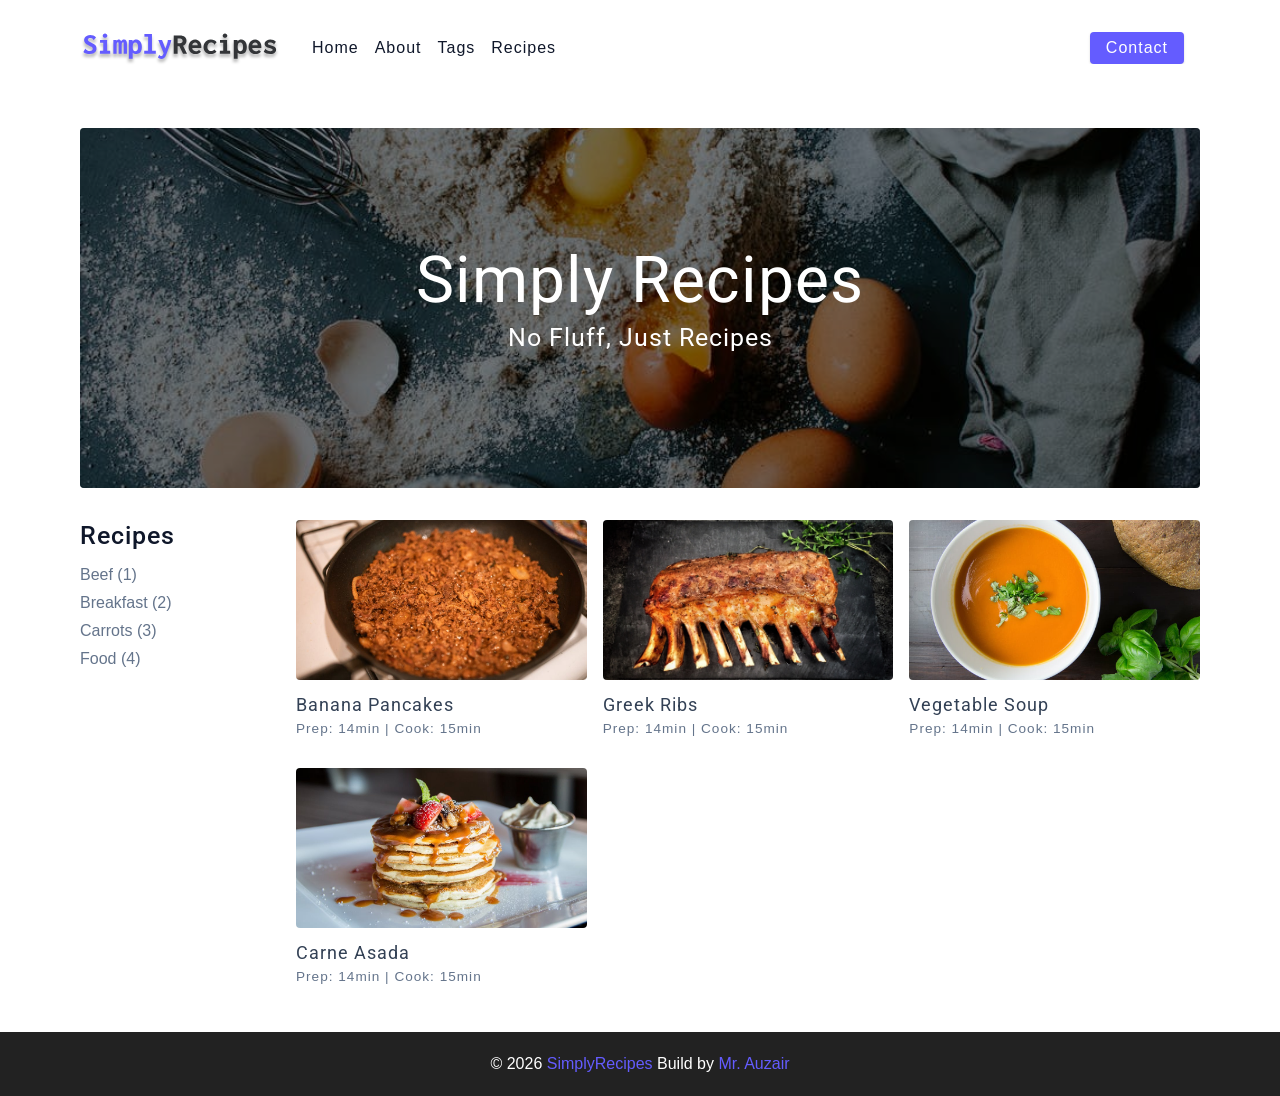
<file: index.html>
<!DOCTYPE html>
<html lang="en">
  <head>
    <meta charset="UTF-8" />
    <meta name="viewport" content="width=device-width, initial-scale=1.0" />
    <title>Simply Recipes</title>
    <!--Favicon-->
    <link rel="shortcut icon" href="assets/favicon.ico" type="image/x-icon" />
    <!--Normalize-->
    <link rel="stylesheet" href="css/normalize.css" />
    <!--Font Awesome-->
    <link
      rel="stylesheet"
      href="https://cdnjs.cloudflare.com/ajax/libs/font-awesome/5.14.0/css/all.min.css"
    />
    <link rel="stylesheet" href="css/main.css" />
  </head>
  <body>
    <!--nav-->
    <nav class="navbar">
      <div class="nav-center">
        <!--header-->
        <div class="nav-header">
          <a href="index.html" class="nav-logo">
            <img src="./assets/logo.svg" alt="simply recipes" />
          </a>
          <button class="btn nav-btn">
            <i class="fas fa-align-justify"></i>
          </button>
        </div>
        <!--links-->
        <nav class="nav-links">
          <a href="index.html" class="nav-link">home</a>
          <a href="about.html" class="nav-link">about</a>
          <a href="tags.html" class="nav-link">tags</a>
          <a href="recipes.html" class="nav-link">recipes</a>
          <div class="nav-link contact-link">
            <a href="contact.html" class="btn">contact</a>
          </div>
        </nav>
      </div>
    </nav>
    <!--end nav-->
    <!--main-->
    <main class="page">
      <!-- Hero -->
      <header class="hero">
        <div class="hero-container">
          <div class="hero-text">
            <h1>simply recipes</h1>
            <h4>no fluff, just recipes</h4>
          </div>
        </div>
      </header>
      <!-- end of hero -->

      <!-- Recipes Container -->
      <section class="recipes-container">
        <!-- tags Container -->
        <div class="tags-container">
          <h4 class="recipes">recipes</h4>
          <div class="tags-list">
            <a href="tag-template.html"> Beef (1)</a>
            <a href="tag-template.html"> Breakfast (2)</a>
            <a href="tag-template.html"> Carrots (3)</a>
            <a href="tag-template.html"> Food (4)</a>
          </div>
        </div>
        <!-- end of tags Container -->

        <!-- Recipes list -->
        <div class="recipes-list">
          <!-- Single Recipe -->
          <a href="single-recipe.html" class="recipe">
            <img
              src="./assets/recipes/recipe-1.jpeg"
              alt="food"
              class="img recipe-img"
            />
            <h5>banana pancakes</h5>
            <p>Prep: 14min | Cook: 15min</p>
          </a>
          <!-- End of Single Recipe -->
          <!-- Single Recipe -->
          <a href="single-recipe.html" class="recipe">
            <img
              src="./assets/recipes/recipe-2.jpeg"
              alt="food"
              class="img recipe-img"
            />
            <h5>greek ribs</h5>
            <p>Prep: 14min | Cook: 15min</p>
          </a>
          <!-- End of Single Recipe -->
          <!-- Single Recipe -->
          <a href="single-recipe.html" class="recipe">
            <img
              src="./assets/recipes/recipe-3.jpeg"
              alt="food"
              class="img recipe-img"
            />
            <h5>vegetable soup</h5>
            <p>Prep: 14min | Cook: 15min</p>
          </a>
          <!-- End of Single Recipe -->
          <!-- Single Recipe -->
          <a href="single-recipe.html" class="recipe">
            <img
              src="./assets/recipes/recipe-4.jpeg"
              alt="food"
              class="img recipe-img"
            />
            <h5>carne asada</h5>
            <p>Prep: 14min | Cook: 15min</p>
          </a>
          <!-- End of Single Recipe -->
        </div>
        <!-- end of recipes list -->
      </section>
      <!-- End Recipes Container -->
    </main>
    <!--end of main-->
    <!--footer-->
    <footer class="page-footer">
      <p>
        &copy; <span id="date"></span>
        <span class="footer-logo">SimplyRecipes</span> Build by
        <span class="author">Mr. Auzair</span>
      </p>
    </footer>
    <script src="./js/app.js"></script>
  </body>
</html>
</file>
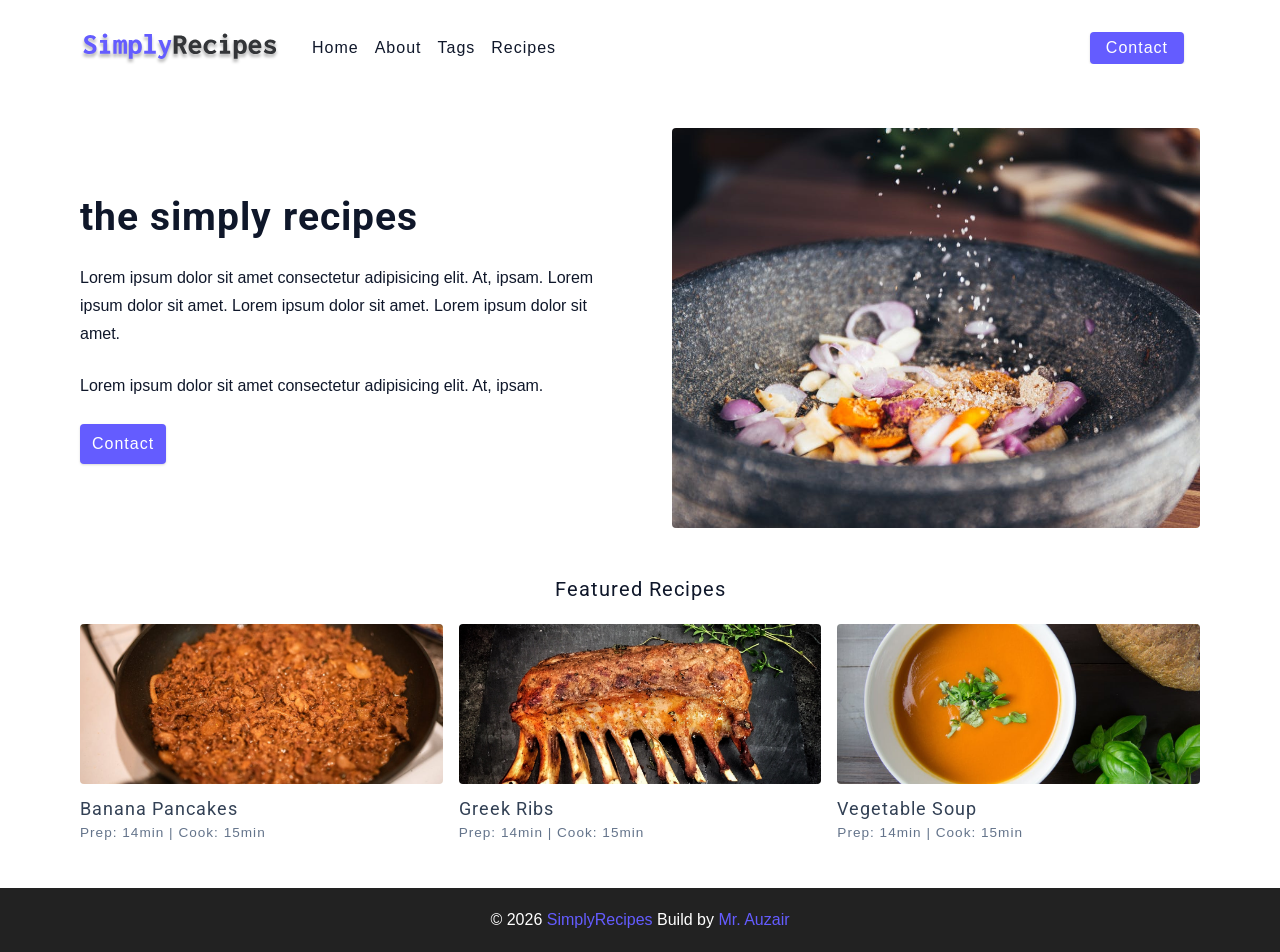
<file: about.html>
<!DOCTYPE html>
<html lang="en">
  <head>
    <meta charset="UTF-8" />
    <meta name="viewport" content="width=device-width, initial-scale=1.0" />
    <title>About</title>
    <!--Favicon-->
    <link rel="shortcut icon" href="assets/favicon.ico" type="image/x-icon" />
    <!--Normalize-->
    <link rel="stylesheet" href="css/normalize.css" />
    <!--Font Awesome-->
    <link
      rel="stylesheet"
      href="https://cdnjs.cloudflare.com/ajax/libs/font-awesome/5.14.0/css/all.min.css"
    />
    <link rel="stylesheet" href="css/main.css" />
  </head>
  <body>
    <!--nav-->
    <nav class="navbar">
      <div class="nav-center">
        <!--header-->
        <div class="nav-header">
          <a href="index.html" class="nav-logo">
            <img src="./assets/logo.svg" alt="simply recipes" />
          </a>
          <button class="btn nav-btn">
            <i class="fas fa-align-justify"></i>
          </button>
        </div>
        <!--links-->
        <nav class="nav-links">
          <a href="index.html" class="nav-link">home</a>
          <a href="about.html" class="nav-link">about</a>
          <a href="tags.html" class="nav-link">tags</a>
          <a href="recipes.html" class="nav-link">recipes</a>
          <div class="nav-link contact-link">
            <a href="contact.html" class="btn">contact</a>
          </div>
        </nav>
      </div>
    </nav>
    <!--end nav-->
    <!--main-->
    <main class="page">
      <section class="about-page">
        <article>
          <h2>the simply recipes</h2>
          <p>
            Lorem ipsum dolor sit amet consectetur adipisicing elit. At, ipsam.
            Lorem ipsum dolor sit amet. Lorem ipsum dolor sit amet. Lorem ipsum
            dolor sit amet.
          </p>
          <p>
            Lorem ipsum dolor sit amet consectetur adipisicing elit. At, ipsam.
          </p>
          <a href="contact.html" class="btn">contact</a>
        </article>
        <img
          src="./assets/about.jpeg"
          alt="pouring salt"
          class="img about-img"
        />
      </section>
      <section class="featured-recipes">
        <h5 class="featured-title">featured recipes</h5>
        <!-- Recipes list -->
        <div class="recipes-list">
          <!-- Single Recipe -->
          <a href="single-recipe.html" class="recipe">
            <img
              src="./assets/recipes/recipe-1.jpeg"
              alt="food"
              class="img recipe-img"
            />
            <h5>banana pancakes</h5>
            <p>Prep: 14min | Cook: 15min</p>
          </a>
          <!-- End of Single Recipe -->
          <!-- Single Recipe -->
          <a href="single-recipe.html" class="recipe">
            <img
              src="./assets/recipes/recipe-2.jpeg"
              alt="food"
              class="img recipe-img"
            />
            <h5>greek ribs</h5>
            <p>Prep: 14min | Cook: 15min</p>
          </a>
          <!-- End of Single Recipe -->
          <!-- Single Recipe -->
          <a href="single-recipe.html" class="recipe">
            <img
              src="./assets/recipes/recipe-3.jpeg"
              alt="food"
              class="img recipe-img"
            />
            <h5>vegetable soup</h5>
            <p>Prep: 14min | Cook: 15min</p>
          </a>
          <!-- End of Single Recipe -->
        </div>
        <!-- end of recipes list -->
      </section>
    </main>
    <!--end of main-->
    <!--footer-->
    <footer class="page-footer">
      <p>
        &copy; <span id="date"></span>
        <span class="footer-logo">SimplyRecipes</span> Build by
        <span class="author">Mr. Auzair</span>
      </p>
    </footer>
    <script src="./js/app.js"></script>
  </body>
</html>
</file>
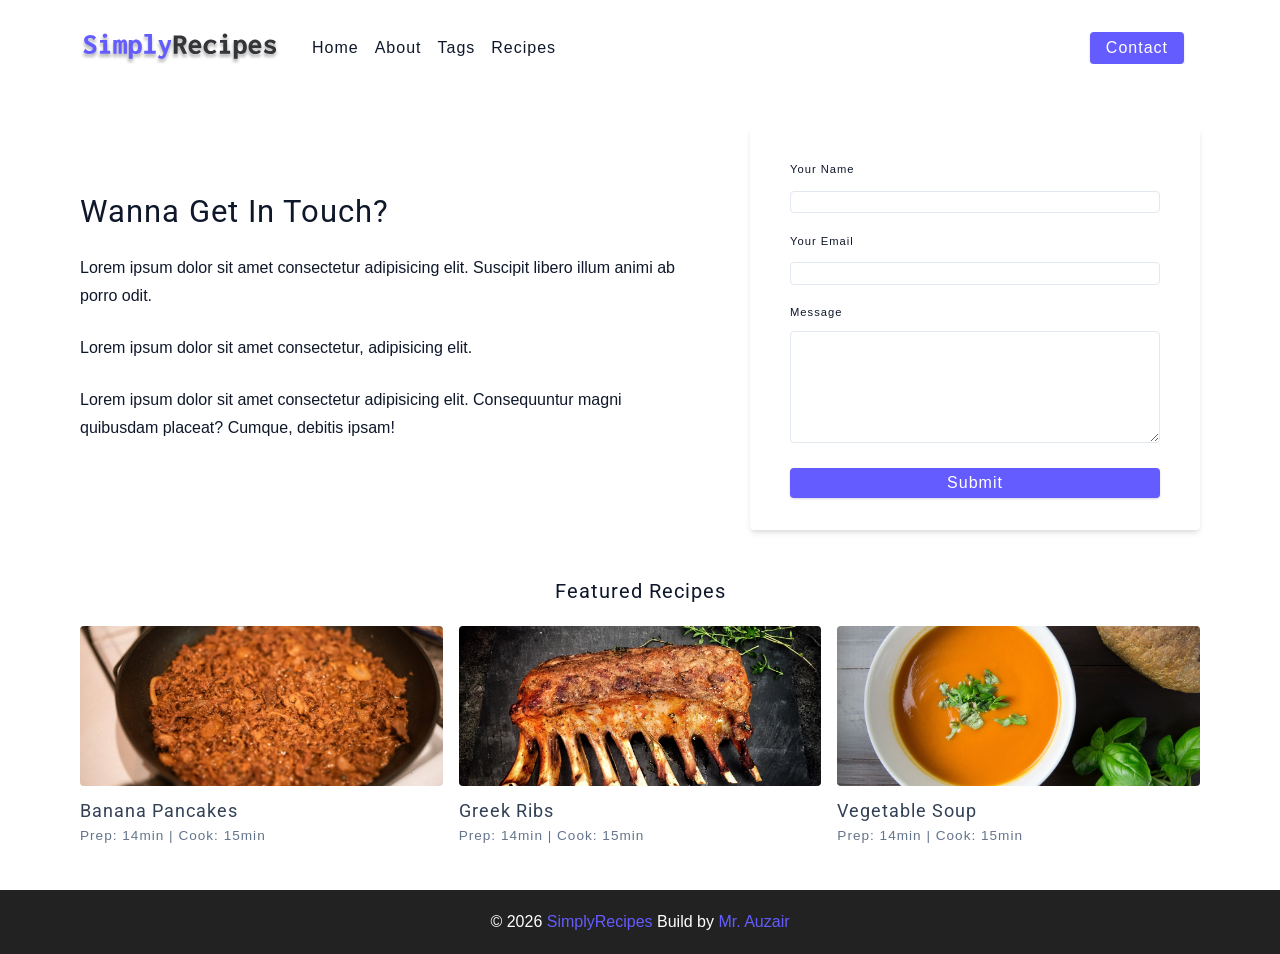
<file: contact.html>
<!DOCTYPE html>
<html lang="en">
  <head>
    <meta charset="UTF-8" />
    <meta name="viewport" content="width=device-width, initial-scale=1.0" />
    <title>Contact</title>
    <!--Favicon-->
    <link rel="shortcut icon" href="assets/favicon.ico" type="image/x-icon" />
    <!--Normalize-->
    <link rel="stylesheet" href="css/normalize.css" />
    <!--Font Awesome-->
    <link
      rel="stylesheet"
      href="https://cdnjs.cloudflare.com/ajax/libs/font-awesome/5.14.0/css/all.min.css"
    />
    <link rel="stylesheet" href="css/main.css" />
  </head>
  <body>
    <!--nav-->
    <nav class="navbar">
      <div class="nav-center">
        <!--header-->
        <div class="nav-header">
          <a href="index.html" class="nav-logo">
            <img src="./assets/logo.svg" alt="simply recipes" />
          </a>
          <button class="btn nav-btn">
            <i class="fas fa-align-justify"></i>
          </button>
        </div>
        <!--links-->
        <nav class="nav-links">
          <a href="index.html" class="nav-link">home</a>
          <a href="about.html" class="nav-link">about</a>
          <a href="tags.html" class="nav-link">tags</a>
          <a href="recipes.html" class="nav-link">recipes</a>
          <div class="nav-link contact-link">
            <a href="contact.html" class="btn">contact</a>
          </div>
        </nav>
      </div>
    </nav>
    <!--end nav-->
    <!--main-->
    <main class="page">
      <section class="contact-container">
        <article class="contact-info">
          <h3>wanna get in touch?</h3>
          <p>
            Lorem ipsum dolor sit amet consectetur adipisicing elit. Suscipit
            libero illum animi ab porro odit.
          </p>
          <p>Lorem ipsum dolor sit amet consectetur, adipisicing elit.</p>
          <p>
            Lorem ipsum dolor sit amet consectetur adipisicing elit.
            Consequuntur magni quibusdam placeat? Cumque, debitis ipsam!
          </p>
        </article>
        <article>
          <form class="form contact-form">
            <div class="form-row">
              <label for="name" class="form-label">your name</label>
              <input type="text" name="name" id="name" class="form-input" />
            </div>
            <div class="form-row">
              <label for="email" class="form-label">your email</label>
              <input type="email" name="email" id="email" class="form-input" />
            </div>
            <div class="form-row">
              <label for="message" class="form-label">message</label>
              <textarea
                name="message"
                class="form-textarea"
                id="message"
              ></textarea>
            </div>
            <button type="submit" class="btn btn-block">submit</button>
          </form>
        </article>
      </section>
      <section class="featured-recipes">
        <h5 class="featured-title">featured recipes</h5>
        <!-- Recipes list -->
        <div class="recipes-list">
          <!-- Single Recipe -->
          <a href="single-recipe.html" class="recipe">
            <img
              src="./assets/recipes/recipe-1.jpeg"
              alt="food"
              class="img recipe-img"
            />
            <h5>banana pancakes</h5>
            <p>Prep: 14min | Cook: 15min</p>
          </a>
          <!-- End of Single Recipe -->
          <!-- Single Recipe -->
          <a href="single-recipe.html" class="recipe">
            <img
              src="./assets/recipes/recipe-2.jpeg"
              alt="food"
              class="img recipe-img"
            />
            <h5>greek ribs</h5>
            <p>Prep: 14min | Cook: 15min</p>
          </a>
          <!-- End of Single Recipe -->
          <!-- Single Recipe -->
          <a href="single-recipe.html" class="recipe">
            <img
              src="./assets/recipes/recipe-3.jpeg"
              alt="food"
              class="img recipe-img"
            />
            <h5>vegetable soup</h5>
            <p>Prep: 14min | Cook: 15min</p>
          </a>
          <!-- End of Single Recipe -->
        </div>
        <!-- end of recipes list -->
      </section>
    </main>
    <!--end of main-->
    <!--footer-->
    <footer class="page-footer">
      <p>
        &copy; <span id="date"></span>
        <span class="footer-logo">SimplyRecipes</span> Build by
        <span class="author">Mr. Auzair</span>
      </p>
    </footer>
    <script src="./js/app.js"></script>
  </body>
</html>
</file>
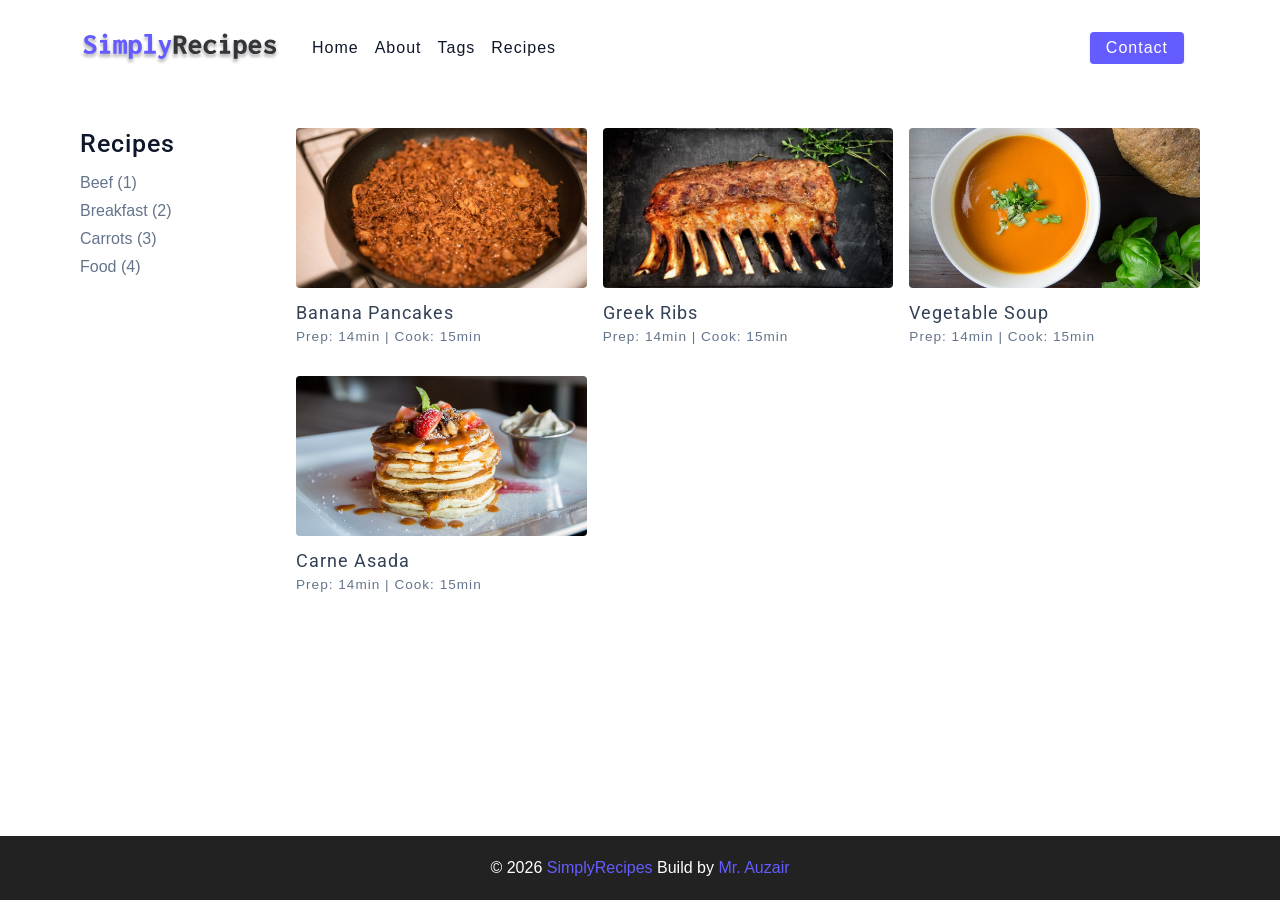
<file: recipes.html>
<!DOCTYPE html>
<html lang="en">
  <head>
    <meta charset="UTF-8" />
    <meta name="viewport" content="width=device-width, initial-scale=1.0" />
    <title>Recipes</title>
    <!--Favicon-->
    <link rel="shortcut icon" href="assets/favicon.ico" type="image/x-icon" />
    <!--Normalize-->
    <link rel="stylesheet" href="css/normalize.css" />
    <!--Font Awesome-->
    <link
      rel="stylesheet"
      href="https://cdnjs.cloudflare.com/ajax/libs/font-awesome/5.14.0/css/all.min.css"
    />
    <link rel="stylesheet" href="css/main.css" />
  </head>
  <body>
    <!--nav-->
    <nav class="navbar">
      <div class="nav-center">
        <!--header-->
        <div class="nav-header">
          <a href="index.html" class="nav-logo">
            <img src="./assets/logo.svg" alt="simply recipes" />
          </a>
          <button class="btn nav-btn">
            <i class="fas fa-align-justify"></i>
          </button>
        </div>
        <!--links-->
        <nav class="nav-links">
          <a href="index.html" class="nav-link">home</a>
          <a href="about.html" class="nav-link">about</a>
          <a href="tags.html" class="nav-link">tags</a>
          <a href="recipes.html" class="nav-link">recipes</a>
          <div class="nav-link contact-link">
            <a href="contact.html" class="btn">contact</a>
          </div>
        </nav>
      </div>
    </nav>
    <!--end nav-->
    <!--main-->
    <main class="page">
      <!-- Recipes Container -->
      <section class="recipes-container">
        <!-- tags Container -->
        <div class="tags-container">
          <h4 class="recipes">recipes</h4>
          <div class="tags-list">
            <a href="tag-template.html"> Beef (1)</a>
            <a href="tag-template.html"> Breakfast (2)</a>
            <a href="tag-template.html"> Carrots (3)</a>
            <a href="tag-template.html"> Food (4)</a>
          </div>
        </div>
        <!-- end of tags Container -->

        <!-- Recipes Container -->
        <div class="recipes-list">
          <!-- Single Recipe -->
          <a href="single-recipe.html" class="recipe">
            <img
              src="./assets/recipes/recipe-1.jpeg"
              alt="food"
              class="img recipe-img"
            />
            <h5>banana pancakes</h5>
            <p>Prep: 14min | Cook: 15min</p>
          </a>
          <!-- End of Single Recipe -->
          <!-- Single Recipe -->
          <a href="single-recipe.html" class="recipe">
            <img
              src="./assets/recipes/recipe-2.jpeg"
              alt="food"
              class="img recipe-img"
            />
            <h5>greek ribs</h5>
            <p>Prep: 14min | Cook: 15min</p>
          </a>
          <!-- End of Single Recipe -->
          <!-- Single Recipe -->
          <a href="single-recipe.html" class="recipe">
            <img
              src="./assets/recipes/recipe-3.jpeg"
              alt="food"
              class="img recipe-img"
            />
            <h5>vegetable soup</h5>
            <p>Prep: 14min | Cook: 15min</p>
          </a>
          <!-- End of Single Recipe -->
          <!-- Single Recipe -->
          <a href="single-recipe.html" class="recipe">
            <img
              src="./assets/recipes/recipe-4.jpeg"
              alt="food"
              class="img recipe-img"
            />
            <h5>carne asada</h5>
            <p>Prep: 14min | Cook: 15min</p>
          </a>
          <!-- End of Single Recipe -->
        </div>
        <!-- end of recipes Container -->
      </section>
      <!-- End Recipes Container -->
    </main>
    <!--end of main-->
    <!--footer-->
    <footer class="page-footer">
      <p>
        &copy; <span id="date"></span>
        <span class="footer-logo">SimplyRecipes</span> Build by
        <span class="author">Mr. Auzair</span>
      </p>
    </footer>
    <script src="./js/app.js"></script>
  </body>
</html>
</file>
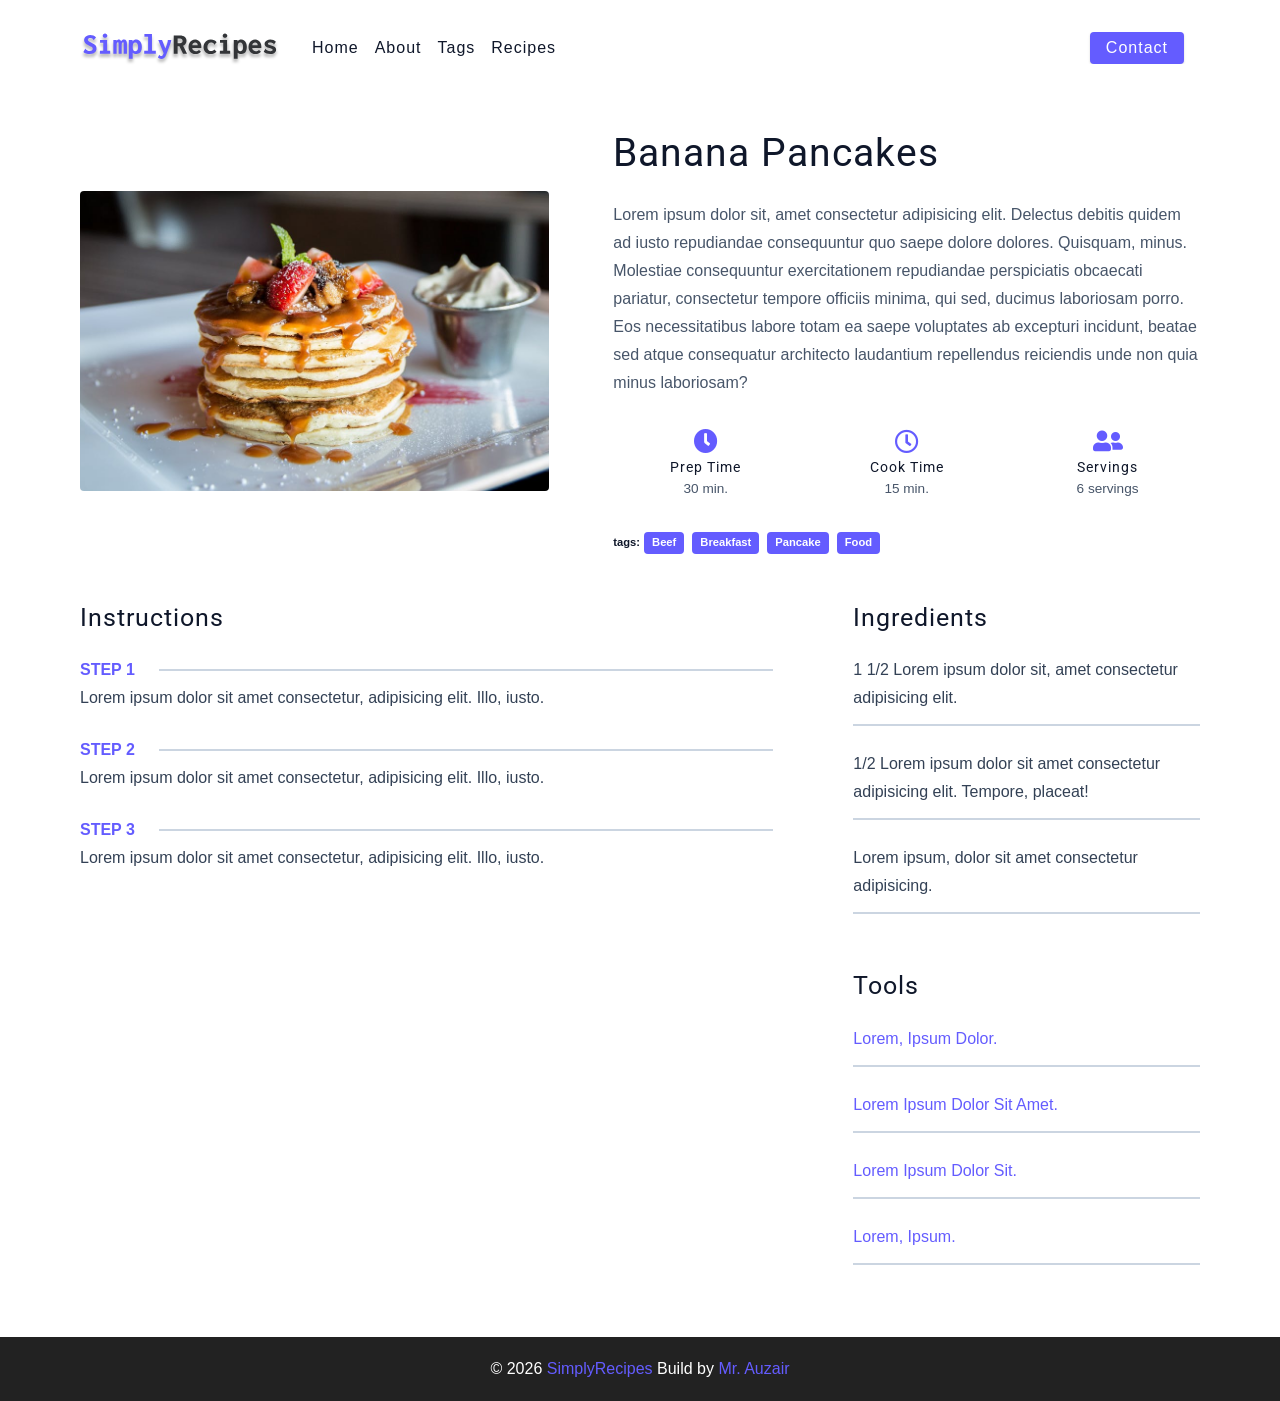
<file: single-recipe.html>
<!DOCTYPE html>
<html lang="en">
  <head>
    <meta charset="UTF-8" />
    <meta name="viewport" content="width=device-width, initial-scale=1.0" />
    <title>Single Recipe</title>
    <!--Favicon-->
    <link rel="shortcut icon" href="assets/favicon.ico" type="image/x-icon" />
    <!--Normalize-->
    <link rel="stylesheet" href="css/normalize.css" />
    <!--Font Awesome-->
    <link
      rel="stylesheet"
      href="https://cdnjs.cloudflare.com/ajax/libs/font-awesome/5.14.0/css/all.min.css"
    />
    <link rel="stylesheet" href="css/main.css" />
  </head>
  <body>
    <!--nav-->
    <nav class="navbar">
      <div class="nav-center">
        <!--header-->
        <div class="nav-header">
          <a href="index.html" class="nav-logo">
            <img src="./assets/logo.svg" alt="simply recipes" />
          </a>
          <button class="btn nav-btn">
            <i class="fas fa-align-justify"></i>
          </button>
        </div>
        <!--links-->
        <nav class="nav-links">
          <a href="index.html" class="nav-link">home</a>
          <a href="about.html" class="nav-link">about</a>
          <a href="tags.html" class="nav-link">tags</a>
          <a href="recipes.html" class="nav-link">recipes</a>
          <div class="nav-link contact-link">
            <a href="contact.html" class="btn">contact</a>
          </div>
        </nav>
      </div>
    </nav>
    <!--end nav-->
    <!--main-->
    <main class="page">
      <div class="recipe-page">
        <section class="recipe-hero">
          <img
            src="./assets/recipes/recipe-4.jpeg"
            alt="banana pancake"
            class="img recipe-hero-img"
          />
          <article>
            <h2>banana pancakes</h2>
            <p>
              Lorem ipsum dolor sit, amet consectetur adipisicing elit. Delectus
              debitis quidem ad iusto repudiandae consequuntur quo saepe dolore
              dolores. Quisquam, minus. Molestiae consequuntur exercitationem
              repudiandae perspiciatis obcaecati pariatur, consectetur tempore
              officiis minima, qui sed, ducimus laboriosam porro. Eos
              necessitatibus labore totam ea saepe voluptates ab excepturi
              incidunt, beatae sed atque consequatur architecto laudantium
              repellendus reiciendis unde non quia minus laboriosam?
            </p>
            <!-- recipe icons -->
            <div class="recipe-icons">
              <!-- single recipe icon -->
              <article>
                <i class="fas fa-clock"></i>
                <h5>prep time</h5>
                <p>30 min.</p>
              </article>
              <!-- single recipe icon -->
              <article>
                <i class="far fa-clock"></i>
                <h5>cook time</h5>
                <p>15 min.</p>
              </article>
              <!-- single recipe icon -->
              <article>
                <i class="fas fa-user-friends"></i>
                <h5>servings</h5>
                <p>6 servings</p>
              </article>
            </div>
            <!-- recipe tags -->
            <div class="recipe-tags">
              tags: <a href="tag-template.html">beef</a>
              <a href="tag-template.html">breakfast</a>
              <a href="tag-template.html">pancake</a>
              <a href="tag-template.html">food</a>
            </div>
          </article>
        </section>
        <section class="recipe-content">
          <article>
            <h4>instructions</h4>
            <!-- single instruction-->
            <div class="single-instruction">
              <header>
                <p>step 1</p>
                <div></div>
              </header>
              <p>
                Lorem ipsum dolor sit amet consectetur, adipisicing elit. Illo,
                iusto.
              </p>
            </div>
            <!-- single instruction-->
            <div class="single-instruction">
              <header>
                <p>step 2</p>
                <div></div>
              </header>
              <p>
                Lorem ipsum dolor sit amet consectetur, adipisicing elit. Illo,
                iusto.
              </p>
            </div>
            <!-- single instruction-->
            <div class="single-instruction">
              <header>
                <p>step 3</p>
                <div></div>
              </header>
              <p>
                Lorem ipsum dolor sit amet consectetur, adipisicing elit. Illo,
                iusto.
              </p>
            </div>
          </article>
          <article class="second-column">
            <div>
              <h4>ingredients</h4>
              <p class="single-ingredient">
                1 1/2 Lorem ipsum dolor sit, amet consectetur adipisicing elit.
              </p>
              <p class="single-ingredient">
                1/2 Lorem ipsum dolor sit amet consectetur adipisicing elit.
                Tempore, placeat!
              </p>
              <p class="single-ingredient">
                Lorem ipsum, dolor sit amet consectetur adipisicing.
              </p>
            </div>
            <div>
              <h4>tools</h4>
              <p class="single-tool">Lorem, ipsum dolor.</p>
              <p class="single-tool">Lorem ipsum dolor sit amet.</p>
              <p class="single-tool">Lorem ipsum dolor sit.</p>
              <p class="single-tool">Lorem, ipsum.</p>
            </div>
          </article>
        </section>
      </div>
    </main>
    <!--end of main-->
    <!--footer-->
    <footer class="page-footer">
      <p>
        &copy; <span id="date"></span>
        <span class="footer-logo">SimplyRecipes</span> Build by
        <span class="author">Mr. Auzair</span>
      </p>
    </footer>
    <script src="./js/app.js"></script>
  </body>
</html>
</file>
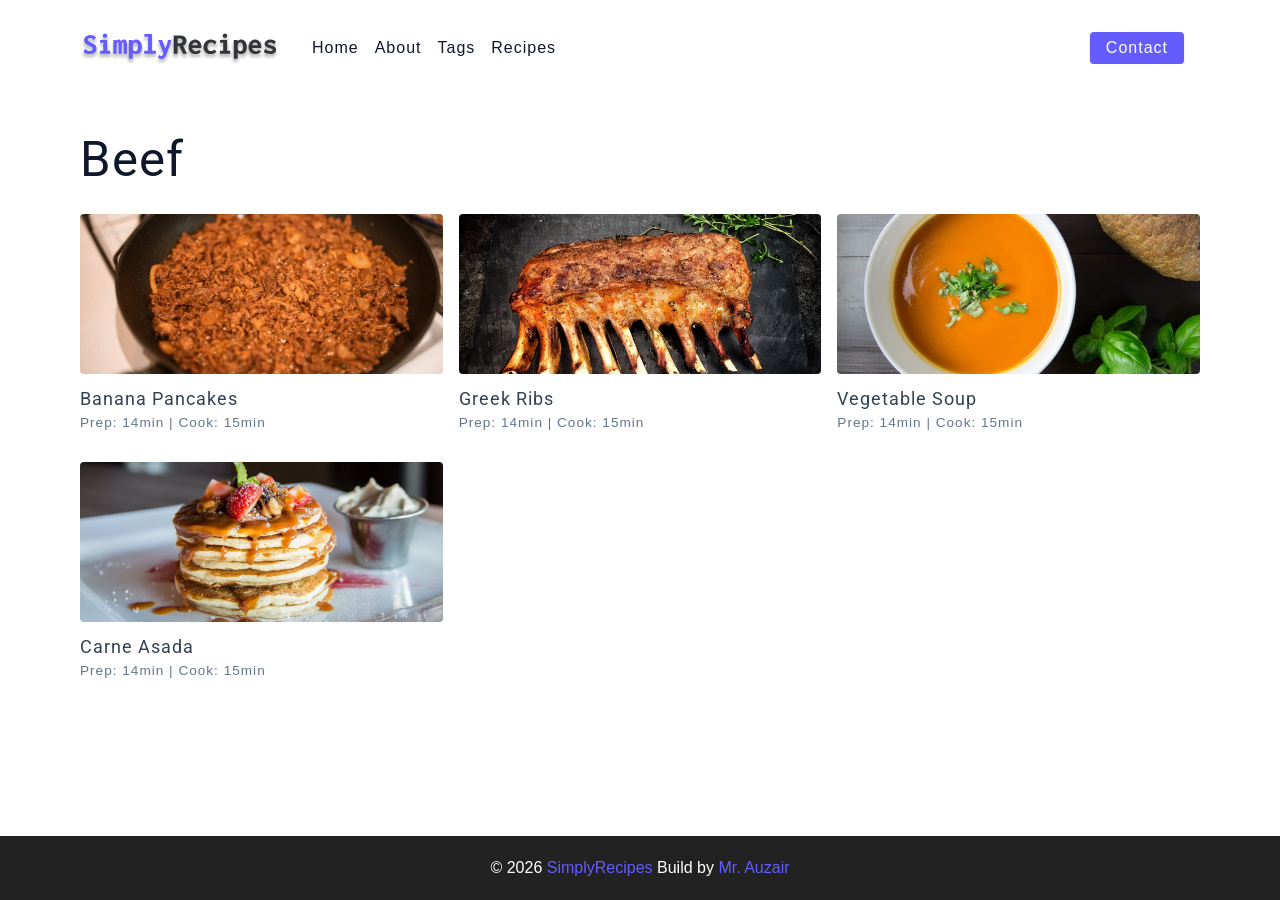
<file: tag-template.html>
<!DOCTYPE html>
<html lang="en">
  <head>
    <meta charset="UTF-8" />
    <meta name="viewport" content="width=device-width, initial-scale=1.0" />
    <title>Tag Template</title>
    <!--Favicon-->
    <link rel="shortcut icon" href="assets/favicon.ico" type="image/x-icon" />
    <!--Normalize-->
    <link rel="stylesheet" href="css/normalize.css" />
    <!--Font Awesome-->
    <link
      rel="stylesheet"
      href="https://cdnjs.cloudflare.com/ajax/libs/font-awesome/5.14.0/css/all.min.css"
    />
    <link rel="stylesheet" href="css/main.css" />
  </head>
  <body>
    <!--nav-->
    <nav class="navbar">
      <div class="nav-center">
        <!--header-->
        <div class="nav-header">
          <a href="index.html" class="nav-logo">
            <img src="./assets/logo.svg" alt="simply recipes" />
          </a>
          <button class="btn nav-btn">
            <i class="fas fa-align-justify"></i>
          </button>
        </div>
        <!--links-->
        <nav class="nav-links">
          <a href="index.html" class="nav-link">home</a>
          <a href="about.html" class="nav-link">about</a>
          <a href="tags.html" class="nav-link">tags</a>
          <a href="recipes.html" class="nav-link">recipes</a>
          <div class="nav-link contact-link">
            <a href="contact.html" class="btn">contact</a>
          </div>
        </nav>
      </div>
    </nav>
    <!--end nav-->
    <!--main-->
    <main class="page">
      <div>
        <h1>beef</h1>
        <div class="recipes-list">
          <!-- Single Recipe -->
          <a href="single-recipe.html" class="recipe">
            <img
              src="./assets/recipes/recipe-1.jpeg"
              alt="food"
              class="img recipe-img"
            />
            <h5>banana pancakes</h5>
            <p>Prep: 14min | Cook: 15min</p>
          </a>
          <!-- End of Single Recipe -->
          <!-- Single Recipe -->
          <a href="single-recipe.html" class="recipe">
            <img
              src="./assets/recipes/recipe-2.jpeg"
              alt="food"
              class="img recipe-img"
            />
            <h5>greek ribs</h5>
            <p>Prep: 14min | Cook: 15min</p>
          </a>
          <!-- End of Single Recipe -->
          <!-- Single Recipe -->
          <a href="single-recipe.html" class="recipe">
            <img
              src="./assets/recipes/recipe-3.jpeg"
              alt="food"
              class="img recipe-img"
            />
            <h5>vegetable soup</h5>
            <p>Prep: 14min | Cook: 15min</p>
          </a>
          <!-- End of Single Recipe -->
          <!-- Single Recipe -->
          <a href="single-recipe.html" class="recipe">
            <img
              src="./assets/recipes/recipe-4.jpeg"
              alt="food"
              class="img recipe-img"
            />
            <h5>carne asada</h5>
            <p>Prep: 14min | Cook: 15min</p>
          </a>
          <!-- End of Single Recipe -->
        </div>
        <!-- end of recipes list -->
      </div>
    </main>
    <!--end of main-->
    <!--footer-->
    <footer class="page-footer">
      <p>
        &copy; <span id="date"></span>
        <span class="footer-logo">SimplyRecipes</span> Build by
        <span class="author">Mr. Auzair</span>
      </p>
    </footer>
    <script src="./js/app.js"></script>
  </body>
</html>
</file>
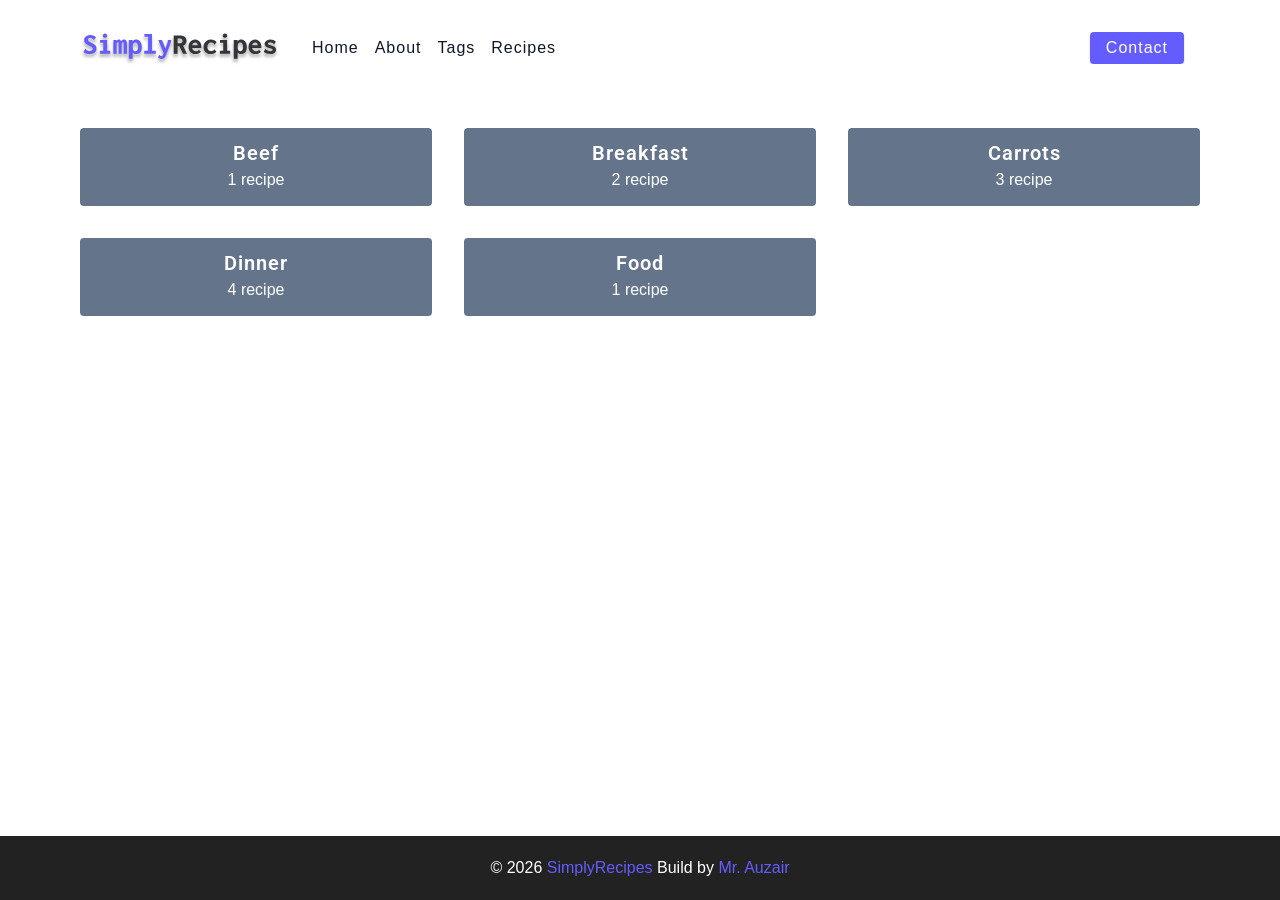
<file: tags.html>
<!DOCTYPE html>
<html lang="en">
  <head>
    <meta charset="UTF-8" />
    <meta name="viewport" content="width=device-width, initial-scale=1.0" />
    <title>Tags Page</title>
    <!--Favicon-->
    <link rel="shortcut icon" href="assets/favicon.ico" type="image/x-icon" />
    <!--Normalize-->
    <link rel="stylesheet" href="css/normalize.css" />
    <!--Font Awesome-->
    <link
      rel="stylesheet"
      href="https://cdnjs.cloudflare.com/ajax/libs/font-awesome/5.14.0/css/all.min.css"
    />
    <link rel="stylesheet" href="css/main.css" />
  </head>
  <body>
    <!--nav-->
    <nav class="navbar">
      <div class="nav-center">
        <!--header-->
        <div class="nav-header">
          <a href="index.html" class="nav-logo">
            <img src="./assets/logo.svg" alt="simply recipes" />
          </a>
          <button class="btn nav-btn">
            <i class="fas fa-align-justify"></i>
          </button>
        </div>
        <!--links-->
        <nav class="nav-links">
          <a href="index.html" class="nav-link">home</a>
          <a href="about.html" class="nav-link">about</a>
          <a href="tags.html" class="nav-link">tags</a>
          <a href="recipes.html" class="nav-link">recipes</a>
          <div class="nav-link contact-link">
            <a href="contact.html" class="btn">contact</a>
          </div>
        </nav>
      </div>
    </nav>
    <!--end nav-->
    <!--main-->
    <main class="page">
      <section class="tags-wrapper">
        <!-- Single Tag-->
        <a href="tag-template.html" class="tag">
          <h5>beef</h5>
          <p>1 recipe</p>
        </a>
        <!-- End ofSingle Tag-->
        <!-- Single Tag-->
        <a href="tag-template.html" class="tag">
          <h5>breakfast</h5>
          <p>2 recipe</p>
        </a>
        <!-- End ofSingle Tag-->
        <!-- Single Tag-->
        <a href="tag-template.html" class="tag">
          <h5>carrots</h5>
          <p>3 recipe</p>
        </a>
        <!-- End ofSingle Tag-->
        <!-- Single Tag-->
        <a href="tag-template.html" class="tag">
          <h5>dinner</h5>
          <p>4 recipe</p>
        </a>
        <!-- End ofSingle Tag-->
        <!-- Single Tag-->
        <a href="tag-template.html" class="tag">
          <h5>food</h5>
          <p>1 recipe</p>
        </a>
        <!-- End ofSingle Tag-->
      </section>
    </main>
    <!--end of main-->
    <!--footer-->
    <footer class="page-footer">
      <p>
        &copy; <span id="date"></span>
        <span class="footer-logo">SimplyRecipes</span> Build by
        <span class="author">Mr. Auzair</span>
      </p>
    </footer>
    <script src="./js/app.js"></script>
  </body>
</html>
</file>
<file: css/main.css>
@import url("https://fonts.googleapis.com/css2?family=Roboto:wght@400;500;600&family=Montserrat&display=swap");

*,
::before,
::after {
  box-sizing: border-box;
}

/* fonts */

html {
  /* 16px */
  font-size: 100%;
}

:root {
  /* colors */
  --primary-100: #e2e0ff;
  --primary-200: #c1beff;
  --primary-300: #a29dff;
  --primary-400: #837dff;
  --primary-500: #645cff;
  --primary-600: #504acc;
  --primary-700: #3c3799;
  --primary-800: #282566;
  --primary-900: #141233;

  /* grey */
  --grey-50: #f8fafc;
  --grey-100: #f1f5f9;
  --grey-200: #e2e8f0;
  --grey-300: #cbd5e1;
  --grey-400: #94a3b8;
  --grey-500: #64748b;
  --grey-600: #475569;
  --grey-700: #334155;
  --grey-800: #1e293b;
  --grey-900: #0f172a;

  /* rest of the colors */
  --black: #222;
  --white: #fff;
  --red-light: #f8d7da;
  --red-dark: #842029;
  --green-light: #d1e7dd;
  --green-dark: #0f5132;

  /* fonts */
  --headingFont: "Roboto", sans-serif;
  --bodyFont: "Nunito", sans-serif;
  --smallText: 0.7em;

  /* box shadow */
  --shadow-1: 0 1px 3px 0 rgba(0, 0, 0, 0.1), 0 1px 2px 0 rgba(0, 0, 0, 0.06);
  --shadow-2: 0 4px 6px -1px rgba(0, 0, 0, 0.1),
    0 2px 4px -1px rgba(0, 0, 0, 0.06);
  --shadow-3: 0 10px 15px -3px rgba(0, 0, 0, 0.1),
    0 4px 6px -2px rgba(0, 0, 0, 0.05);
  --shadow-4: 0 20px 25px -5px rgba(0, 0, 0, 0.1),
    0 10px 10px -5px rgba(0, 0, 0, 0.04);

  /* rest of the vars */
  --backgroundColor: var(var(--grey-50));
  --textColor: var(--grey-900);
  --borderRadius: 0.25rem;
  --letterSpacing: 1px;
  --transition: 0.3s ease-in-out all;
  --max-width: 1120px;
  --fixed-width: 600px;
}

body {
  background: var(--backgroundColor);

  font-family: var(--bodyFont);
  font-weight: 400;
  color: var(--textColor);
  line-height: 1.75;
}

p {
  margin-top: 0;
  margin-bottom: 1.5rem;
  max-width: 40em;
}

h1,
h2,
h3,
h4,
h5 {
  margin: 0;
  margin-bottom: 1.38rem;
  font-family: var(--headingFont);
  font-weight: 400;
  line-height: 1.3;
  text-transform: capitalize;
  letter-spacing: var(--letterSpacing);
}

h1 {
  margin-top: 0;
  font-size: 3.052rem;
}

h2 {
  font-size: 2.441rem;
}

h3 {
  font-size: 1.953rem;
}

h4 {
  font-size: 1.563rem;
}

h5 {
  font-size: 1.25rem;
}

small,
.text-small {
  font-size: var(--smallText);
}

a {
  text-decoration: none;
}
ul {
  list-style-type: none;
  padding: 0;
}

.img {
  width: 100%;
  display: block;
  object-fit: cover;
}

/* buttons */
.btn {
  cursor: pointer;
  border-radius: var(--borderRadius);
  letter-spacing: var(--letterSpacing);
  box-shadow: var(--shadow-1);
  transition: var(--transition);
  text-transform: capitalize;
  display: inline-block;
  border: transparent; /*Not sure*/
  background: var(--primary-500);
  color: var(--white);
  padding: 0.375rem 0.75rem;
}

.btn-block {
  width: 100%;
}

.btn:hover {
  background: var(--primary-700);
  box-shadow: var(--shadow-3);
}

.btn-hipster {
  color: var(--primary-500);
  background: var(--primary-200);
}

.btn-hipster:hover {
  color: var(--primary-200);
  background: var(--primary-700);
}

/* alerts */
.alert {
  border-radius: var(--borderRadius);
  border-color: transparent;
  padding: 0.375rem 0.75rem;
  margin-bottom: 1rem;
}

.alert-danger {
  color: var(--red-dark);
  background: var(--red-light);
}

.alert-success {
  color: var(--green-dark);
  background: var(--green-light);
}

/* form */
.form {
  width: 90vw;
  max-width: var(--fixed-width);
  background: var(--white);
  border-radius: var(--borderRadius);
  box-shadow: var(--shadow-2);
  padding: 2rem 2.5rem;
  margin: 3rem auto;
}

.form-label {
  display: block;
  font-size: var(--smallText);
  margin-bottom: 0.5rem;
  text-transform: capitalize;
  letter-spacing: var(--letterSpacing);
}

.form-input,
.form-textarea {
  width: 100%;
  padding: 0.375 0.75;
  border-radius: var(--borderRadius);
  background: var(--backgroundColor);
  border: 1px solid var(--grey-200);
}

.form-row {
  margin-bottom: 1rem;
}

.form-textarea {
  height: 7rem;
}

::placeholder {
  font-family: inherit;
  color: var(--grey-400);
}

.form-alert {
  color: var(--red-dark);
  letter-spacing: var(--letterSpacing);
  text-transform: capitalize;
}

@keyframes spinner {
  to {
    transform: rotate(360deg);
  }
}

.loading {
  width: 6rem;
  height: 6rem;
  border: 5px solid var(--grey-400);
  border-radius: 50%;
  border-top-color: var(--primary-500);
  animation: spinner 0.6s linear infinite;
}

.loading {
  margin: 0 auto;
}

.title {
  text-align: center;
}

.title-underline {
  background: var(--primary-500);
  width: 7rem;
  height: 0.25rem;
  margin: 0 auto;
  margin-top: -1rem;
}

/*
==============
Navbaar
============== 
*/

.navbar {
  display: flex;
  justify-content: center;
  align-items: center;
}

.nav-center {
  width: 90vw;
  max-width: var(--max-width);
}

.nav-header {
  height: 6rem;
  display: flex;
  justify-content: space-between;
  align-items: center;
}

.nav-logo {
  display: flex;
  align-items: center;
}

.nav-logo img {
  width: 200px;
}

.nav-btn {
  padding: 0.15rem 0.75rem;
}

.nav-btn i {
  font-size: 1.25rem;
}

.nav-links {
  display: flex;
  flex-direction: column;
  height: 0;
  overflow: hidden;
  transition: var(--transition);
}

.show--links {
  height: 309px;
}

.nav-link {
  text-align: center;
  text-transform: capitalize;
  color: var(--grey-900);
  letter-spacing: var(--letterSpacing);
  padding: 1rem 0;
  border-top: 1px solid var(--grey-500);
  transition: var(--transition);
}

.nav-link:hover {
  color: var(--primary-500);
}

.contact-link a {
  padding: 0.15rem 1rem;
}

@media screen and (min-width: 992px) {
  .nav-btn {
    display: none;
  }

  .navbar {
    height: 6rem;
  }

  .nav-center {
    display: flex;
    align-items: center;
  }

  .nav-header {
    height: auto;
    margin-right: 2rem;
  }

  .nav-links {
    height: auto;
    flex-direction: row;
    align-items: center;
    width: 100%;
  }

  .nav-link {
    border-top: none;
    padding: 0;
    margin-right: 1rem;
    font-size: 1rem;
  }

  .contact-link {
    margin-left: auto;
  }
}

/*
==============
Page
============== 
*/

.page {
  /* background-color: red; */
  width: 90vw;
  max-width: var(--max-width);
  margin: 0 auto;
  min-height: calc(100vh - (6rem + 4rem));
  padding-top: 2rem;
}

/*
==============
Footer
============== 
*/

.page-footer {
  background-color: var(--black);
  color: var(--white);
  height: 4rem;
  display: flex;
  align-items: center;
  justify-content: center;
}

.page-footer p {
  margin-bottom: 0;
}

.footer-logo,
.author {
  color: var(--primary-500);
}

/*
==============
Hero
============== 
*/
.hero {
  height: 40vh;
  background: url("../assets/main.jpeg") center/cover no-repeat;
  border-radius: var(--borderRadius);
  margin-bottom: 2rem;
  position: relative;
}

.hero-container {
  position: absolute;
  top: 0;
  left: 0;
  height: 100%;
  width: 100%;
  background: rgba(0, 0, 0, 0.4);
  border-radius: var(--borderRadius);
  display: flex;
  align-items: center;
  justify-content: center;
}

.hero-text {
  color: var(--white);
  text-align: center;
}

@media screen and (min-width: 768px) {
  .hero-text h1 {
    font-size: 4rem;
    margin-bottom: 0;
  }
}
/*
==============
Recipes
============== 
*/
.recipes-container {
  display: grid;
  gap: 2rem 1rem;
}

.tags-container {
  order: 1;
  padding-bottom: 3rem;
  /* display: flex;
  flex-direction: column; */
}

.tags-container h4 {
  margin-bottom: 0.5rem;
  font-weight: 500;
}

.tags-list {
  display: grid;
  grid-template-columns: repeat(3, 1fr);
}

.tags-list a {
  color: var(--grey-500);
  display: block;
  text-transform: capitalize;
  transition: var(--transition);
}

.tags-list a:hover {
  color: var(--primary-500);
}

.recipes-list {
  display: grid;
  gap: 2rem 1rem;
  padding-bottom: 3rem;
}

.recipe {
  display: block;
}

.recipe-img {
  height: 15rem;
  border-radius: var(--borderRadius);
  margin-bottom: 1rem;
}

.recipe h5 {
  margin-bottom: 0;
  color: var(--grey-700);
  line-height: 1;
}

.recipe p {
  margin-bottom: 0;
  margin-top: 0.5rem;
  line-height: 1;
  letter-spacing: var(--letterSpacing);
  color: var(--grey-500);
}

@media screen and (min-width: 576px) {
  .recipes-list {
    grid-template-columns: 1fr 1fr;
  }

  .recipe-img {
    height: 10rem;
  }
}

@media screen and (min-width: 992px) {
  .recipes-container {
    grid-template-columns: 200px 1fr;
  }

  .recipe p {
    font-size: 0.85rem;
  }

  .tags-container {
    order: 0;
  }

  .tags-list {
    grid-template-columns: 1fr;
  }
}

@media screen and (min-width: 1200px) {
  .recipes-list {
    grid-template-columns: 1fr 1fr 1fr;
  }

  .recipe h5 {
    font-size: 1.15rem;
  }
}

/*
==============
Error
============== 
*/

.error-page {
  text-align: center;
  padding-top: 5rem;
}

.error-page h1 {
  font-size: 9rem;
}

/*
==============
About
============== 
*/

.about-page h2 {
  font-weight: bold;
  text-transform: none;
}

.about-page {
  display: grid;
  gap: 2rem 4rem;
  padding-bottom: 3rem;
}

.about-img {
  height: 300px;
  border-radius: var(--borderRadius);
}

@media screen and (min-width: 992px) {
  .about-page {
    grid-template-columns: 1fr 1fr;
    grid-template-rows: 400px;
    align-items: center;
  }

  .about-img {
    height: 100%;
  }
}

.featured-title {
  text-align: center;
}

/*
==============
Contact Page
============== 
*/

.contact-form {
  width: 100%;
  margin: 0;
}

.contact-container {
  display: grid;
  gap: 2rem 3rem;
  padding-bottom: 3rem;
}

@media screen and (min-width: 992px) {
  .contact-container {
    grid-template-columns: 1fr 450px;
    align-items: center;
  }
}

/*
==============
Tags
============== 
*/
.tags-wrapper {
  display: grid;
  gap: 2rem;
  padding-bottom: 3rem;
}

.tag {
  background-color: var(--grey-500);
  border-radius: var(--borderRadius);
  text-align: center;
  color: var(--white);
  transition: var(--transition);
  padding: 0.75rem 0;
}

.tag:hover {
  background-color: var(--primary-500);
}

.tag h5,
.tag p {
  margin-bottom: 0;
}

.tag h5 {
  font-weight: 600;
}

@media screen and (min-width: 576px) {
  .tags-wrapper {
    grid-template-columns: 1fr 1fr;
  }
}

@media screen and (min-width: 992px) {
  .tags-wrapper {
    grid-template-columns: repeat(3, 1fr);
  }
}

/*
==============
Single Recipe Page
============== 
*/

.recipe-hero {
  display: grid;
  gap: 2rem 4rem;
}

.recipe-hero-img {
  border-radius: var(--borderRadius);
  height: 300px;
}

.recipe-hero p {
  color: var(--grey-600);
}

.recipe-icons {
  display: grid;
  grid-template-columns: 1fr 1fr 1fr;
  gap: 1rem;
  margin: 2rem 0;
  text-align: center;
}

.recipe-icons i {
  font-size: 1.5rem;
  color: var(--primary-500);
}

.recipe-icons h5,
.recipe-icons p {
  margin-bottom: 0;
  font-size: 0.85rem;
}

.recipe-tags {
  display: flex;
  align-items: center;
  flex-wrap: wrap;
  font-size: 0.7em;
  font-weight: 600;
}

.recipe-tags a {
  background-color: var(--primary-500);
  border-radius: var(--borderRadius);
  padding: 0.05rem 0.5rem;
  margin: 0 0.25rem;
  color: var(--white);
  text-transform: capitalize;
}

@media screen and (min-width: 992px) {
  .recipe-hero {
    grid-template-columns: 4fr 5fr;
    align-items: center;
  }
}

.recipe-content {
  display: grid;
  gap: 2rem 5rem;
  padding: 3rem 0;
}

@media screen and (min-width: 992px) {
  .recipe-content {
    grid-template-columns: 2fr 1fr;
  }
}

.single-instruction header {
  display: grid;
  gap: 1.5rem;
  grid-template-columns: auto 1fr;
  align-items: center;
}

.single-instruction header p {
  text-transform: uppercase;
  color: var(--primary-500);
  margin-bottom: 0;
  font-weight: 600;
}

.single-instruction header div {
  height: 2px;
  background-color: var(--grey-300);
}

.single-instruction > p {
  color: var(--grey-700);
}

.second-column {
  display: grid;
  row-gap: 2rem;
}

.single-ingredient {
  border-bottom: 2px solid var(--grey-300);
  color: var(--grey-700);
  padding-bottom: 0.75rem;
}

.single-tool {
  border-bottom: 2px solid var(--grey-300);
  color: var(--primary-500);
  padding-bottom: 0.75rem;
  text-transform: capitalize;
}
</file>
